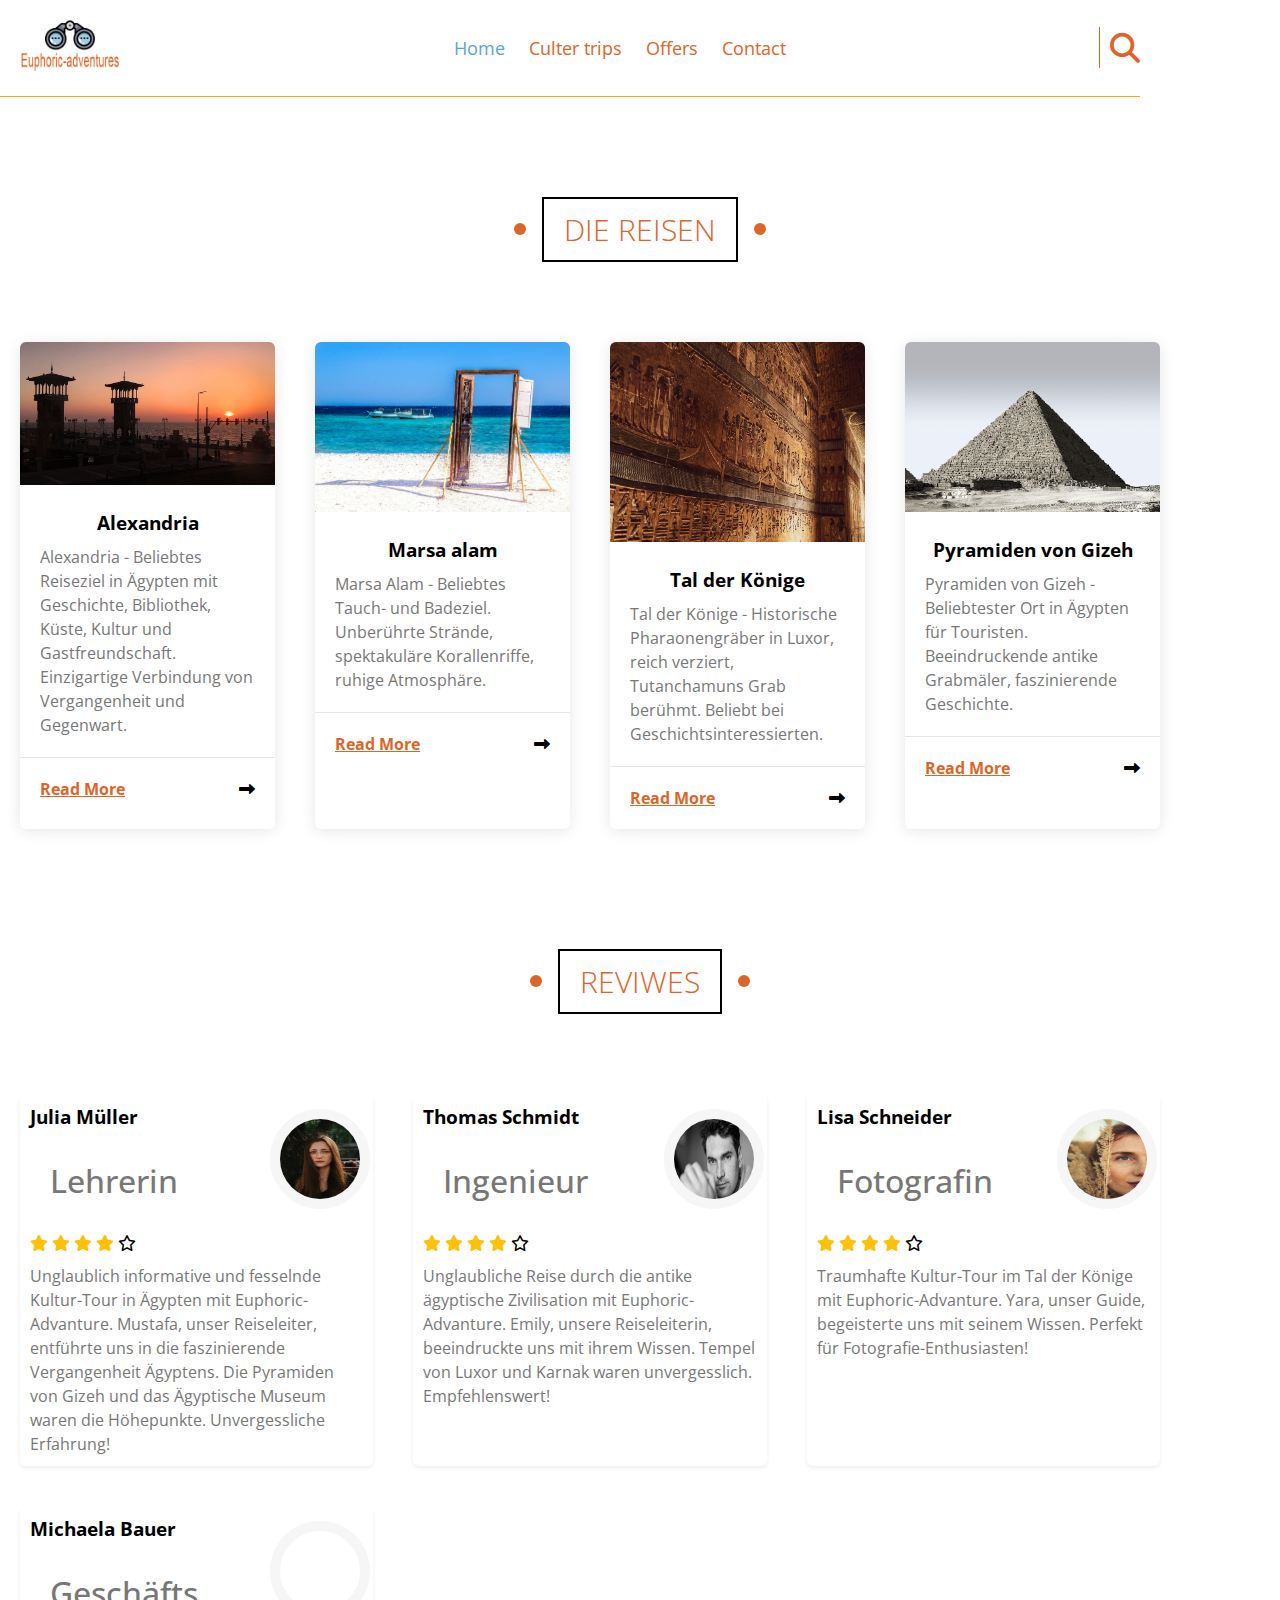
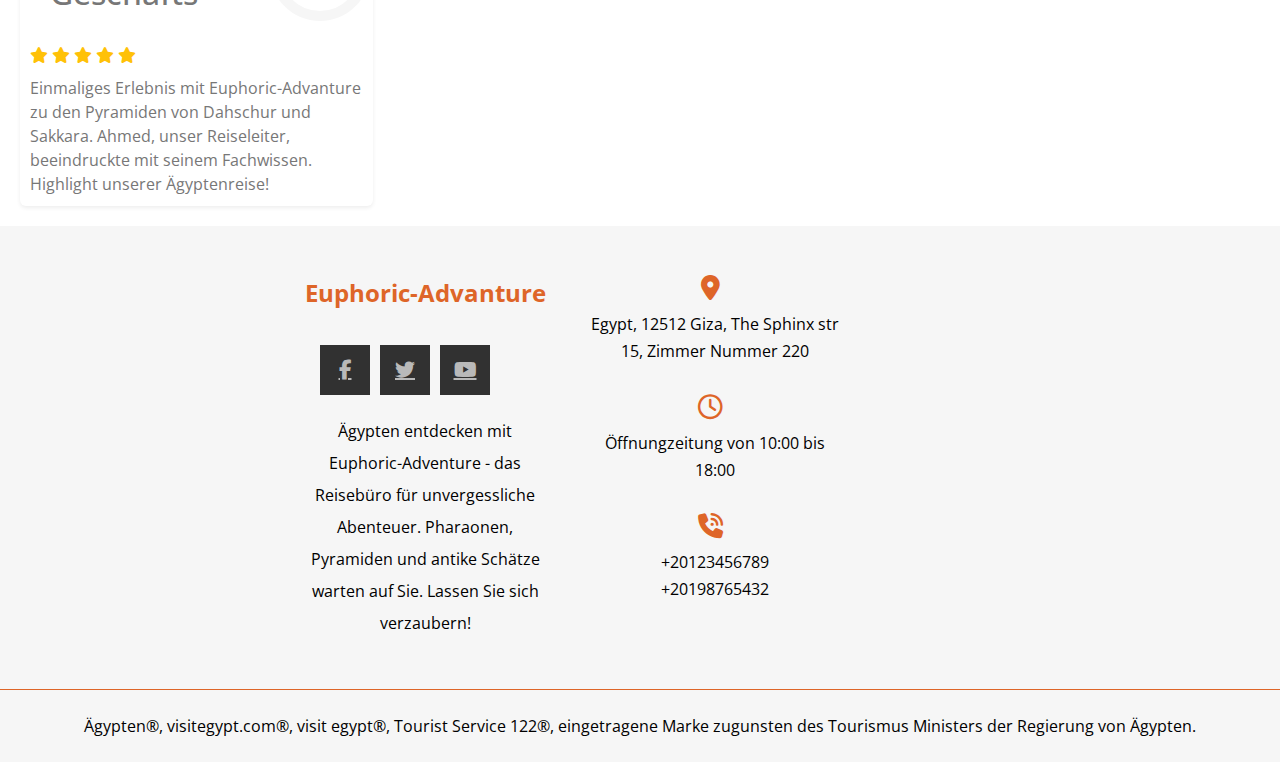
<file: Culture-trips.html>
<!DOCTYPE html>
<html lang="DE">
<head>
<meta charset="UTF-8">
<meta name="viewport" content="width=device-width, initial-scale=1.0">
<!-- Css-file -->
<link rel="stylesheet" href="css/style.css">
<!-- Font-awesome-icon -->
<link rel="stylesheet" href="https://cdnjs.cloudflare.com/ajax/libs/font-awesome/6.4.0/css/all.min.css">

<title>Euphoric-Advanture</title>
</head>
<body>
<header>
  <!-- Start header -->
  <div class="container">
    <a href="#" class="logo">
      <img width="140px" src="imgs/onlinelogomaker-061423-0556-7995-500.jpg" alt="logo">
    </a>
    <nav>
      <div class="header">
        <div class="links">
          <span class="icon">
            <span></span>
            <span></span>
            <span></span>
          </span>
        </div>
      </div>
      <ul>
        <li><a class="active" href="index.html">Home</a></li>
        <li><a href="Culture-trips.html">Culter trips</a></li>
        <li><a href="#">Offers</a></li>
        <li><a href="Contact.html">Contact</a></li>
      </ul>
    </nav>
    <div class="search">
      <i class="fa-solid fa-magnifying-glass"></i>
    </div>
  </div>
 
</header>
<!-- End header -->


<!-- Start Articles -->
<section class="articles" id="articles">
  <h2 class="main-title">Die Reisen</h2>
  <div class="container">
    <div class="box">
      <img decoding="async" src="imgs/sohila-i-darwesh-rPGORV_PGlo-unsplash.jpg" alt="" />
      <div class="content">
        <h3>Alexandria</h3>
        <p>Alexandria - Beliebtes Reiseziel in Ägypten mit Geschichte, Bibliothek, Küste, Kultur und Gastfreundschaft. Einzigartige Verbindung von Vergangenheit und Gegenwart.</p>
      </div>
      <div class="info">
        <a href="">Read More</a>
        <i class="fas fa-long-arrow-alt-right"></i>
      </div>
    </div>
    <div class="box">
      <img decoding="async" src="imgs/Marsa alam.jpg" alt="" />
      <div class="content">
        <h3>Marsa alam</h3>
        <p>Marsa Alam - Beliebtes Tauch- und Badeziel. Unberührte Strände, spektakuläre Korallenriffe, ruhige Atmosphäre.</p>
      </div>
      <div class="info">
        <a href="">Read More</a>
        <i class="fas fa-long-arrow-alt-right"></i>
      </div>
    </div>
    <div class="box">
      <img decoding="async" height="200px" src="imgs/wadi elmolok.jpg" alt="" />
      <div class="content">
        <h3>Tal der Könige</h3>
        <p>Tal der Könige - Historische Pharaonengräber in Luxor, reich verziert, Tutanchamuns Grab berühmt. Beliebt bei Geschichtsinteressierten.</p>
      </div>
      <div class="info">
        <a href="">Read More</a>
        <i class="fas fa-long-arrow-alt-right"></i>
      </div>
    </div>
    <div class="box">
      <img decoding="async" src="imgs/pyramids.jpg" alt="" />
      <div class="content">
        <h3>Pyramiden von Gizeh</h3>
        <p>Pyramiden von Gizeh - Beliebtester Ort in Ägypten für Touristen. Beeindruckende antike Grabmäler, faszinierende Geschichte.</p>
      </div>
      <div class="info">
        <a href="">Read More</a>
        <i class="fas fa-long-arrow-alt-right"></i>
      </div>
    </div>
  </div>
</section>
<!-- End Articles -->

<!-- Start Testimonials -->
<section class="testimonials" id="testimonials">
  <h2 class="main-title">Reviwes</h2>
  <div class="container">
    <div class="box">
      <img decoding="async" src="imgs/julia.jpg" alt="" />
      <h3>Julia Müller</h3>
      <span class="title">Lehrerin</span>
      <div class="rate">
        <i class="filled fas fa-star"></i>
        <i class="filled fas fa-star"></i>
        <i class="filled fas fa-star"></i>
        <i class="filled fas fa-star"></i>
        <i class="far fa-star"></i>
      </div>
      <p>
        Unglaublich informative und fesselnde Kultur-Tour in Ägypten mit Euphoric-Advanture. Mustafa, unser Reiseleiter, entführte uns in die faszinierende Vergangenheit Ägyptens. Die Pyramiden von Gizeh und das Ägyptische Museum waren die Höhepunkte. Unvergessliche Erfahrung!
      </p>
    </div>
    <div class="box">
      <img decoding="async" src="imgs/thomas.jpg" alt="" />
      <h3>Thomas Schmidt</h3>
      <span class="title">Ingenieur</span>
      <div class="rate">
        <i class="filled fas fa-star"></i>
        <i class="filled fas fa-star"></i>
        <i class="filled fas fa-star"></i>
        <i class="filled fas fa-star"></i>
        <i class="far fa-star"></i>
      </div>
      <p>
        Unglaubliche Reise durch die antike ägyptische Zivilisation mit Euphoric-Advanture. Emily, unsere Reiseleiterin, beeindruckte uns mit ihrem Wissen. Tempel von Luxor und Karnak waren unvergesslich. Empfehlenswert!
      </p>
    </div>
    <div class="box">
      <img decoding="async" src="imgs/lisa.jpg" alt="" />
      <h3>Lisa Schneider</h3>
      <span class="title">Fotografin</span>
      <div class="rate">
        <i class="filled fas fa-star"></i>
        <i class="filled fas fa-star"></i>
        <i class="filled fas fa-star"></i>
        <i class="filled fas fa-star"></i>
        <i class="far fa-star"></i>
      </div>
      <p>
        Traumhafte Kultur-Tour im Tal der Könige mit Euphoric-Advanture. Yara, unser Guide, begeisterte uns mit seinem Wissen. Perfekt für Fotografie-Enthusiasten!
      </p>
    </div>
    <div class="box">
      <img decoding="async" src="imgs/mesheala.jpg" alt="" />
      <h3>Michaela Bauer</h3>
      <span class="title">Geschäfts</span>
      <div class="rate">
        <i class="filled fas fa-star"></i>
        <i class="filled fas fa-star"></i>
        <i class="filled fas fa-star"></i>
        <i class="filled fas fa-star"></i>
        <i class="filled fas fa-star"></i>
      </div>
      <p>
        Einmaliges Erlebnis mit Euphoric-Advanture zu den Pyramiden von Dahschur und Sakkara. Ahmed, unser Reiseleiter, beeindruckte mit seinem Fachwissen. Highlight unserer Ägyptenreise!
      </p>
    </div>
  </div>
</section>
<!-- End Testimonials -->



<!-- Start Footer -->
<section class="footer">
  <div class="container">
    <div class="box">
      <h3>Euphoric-Advanture</h3>
      <ul class="social">
        <li>
          <a href="#" class="facebook">
            <i class="fab fa-facebook-f"></i>
          </a>
        </li>
        <li>
          <a href="#" class="twitter">
            <i class="fab fa-twitter"></i>
          </a>
        </li>
        <li>
          <a href="#" class="youtube">
            <i class="fab fa-youtube"></i>
          </a>
        </li>
      </ul>
      <p class="text">
        Ägypten entdecken mit Euphoric-Adventure - das Reisebüro für unvergessliche Abenteuer. Pharaonen, Pyramiden und antike Schätze warten auf Sie. Lassen Sie sich verzaubern!
      </p>
    </div>
    <div class="box">
      <div class="line">
        <i class="fas fa-map-marker-alt fa-fw"></i>
        <div class="info">Egypt, 12512 Giza, The Sphinx str 15, Zimmer Nummer 220</div>
      </div>
      <div class="line">
        <i class="far fa-clock fa-fw"></i>
        <div class="info">Öffnungzeitung von 10:00 bis 18:00</div>
      </div>
      <div class="Email Addresse ">

      </div>
      <div class="line">
        <i class="fas fa-phone-volume fa-fw"></i>
        <div class="info">
          <span>+20123456789</span>
          <span>+20198765432</span>
        </div>
      </div>
    </div>
  </div>
  <p class="copyright">Ägypten®, visitegypt.com®, visit egypt®, Tourist Service 122®, eingetragene Marke zugunsten des Tourismus Ministers der Regierung von Ägypten.</p>
</section>

</body>
</html>
<!-- End Footer -->
</file>
<file: css/style.css>
@import url('https://fonts.googleapis.com/css2?family=Open+Sans:wght@300;400;500;600;700;800&display=swap');

@media (max-width:1023px) {}

body {
  font-family: 'Open Sans', sans-serif;
}

:root {
  --secondar-color: #2c4755;
  --section-background: #f6f6f6;
  --main-duration: 0.5s;
  --main-color: #de6528 ;
  --transparent-color: rgb(15 116 143 / 70%);
}

* {
  -webkit-box-sizing: border-box;
  -moz-box-sizing: border-box;
  box-sizing: border-box;
  padding: 0;
  margin: 0;
}

html {
  scroll-behavior: smooth;
}
@media (min-width:1920px) {
  html{ font-size: calc((16/ 1920)* 100vw) ;
  }
}

@media (min-width: 576px) {
  .container {
    max-width: 540px;
  }
}

@media (min-width: 768px) {
  .container {
    max-width: 720px;
    position: relative;
  }
}

@media (min-width: 992px) {
  .container {
    max-width: 960px;
  }
}

@media (min-width: 1200px) {
  .container {
    max-width: 1140px;
  }
}

@media (min-width: 1400px) {
  .container-xxl,
  .container-xl,
  .container-lg,
  .container-md,
  .container-sm,
  .container {
    max-width: 1320px;
  }

  .container {
    width: 100%;
    margin: 0 auto;
  }
}

/* Start header  */

header {
  background-color: #ffffff;
}

header .container {
  display: flex;
  align-items: center;
  justify-content: space-between;
  padding: 16px 0;
  border-bottom: 1px solid orange ;
}

header .container ul li {
  display: inline-block;
  list-style: none;
}

header .container ul li a {
  padding: 10px;
  display: inline-block;
  text-decoration: none;
  color: #de6528;
  transition: 0.3s ease;
  font-size: 18px;
}

header .container ul li a:hover {
  color: #a2cde3;
}

header .container ul li a.active {
  color: #5aa7ce;
}

.search {
  color: #de6528;
  font-size: 30px;
  position: relative;
  border-left: solid 1px;
  padding-left: 10px;
  cursor: pointer;
}

@media (max-width: 767px)  {
  header .container ul {
    display: none;
  }

  .header .links .icon {
    width: 30px;
    display: flex;
    flex-wrap: wrap;
    justify-content: flex-end;
  }

  .header .links .icon span {
    background-color: #333;
    margin-bottom: 5px;
    height: 2px;
  }

  .links .icon span:first-child {
    width: 100%;
  }

  .links .icon span:nth-child(2) {
    width: 60%;
    
  }

  .header .links:hover .icon span:nth-child(2) {
    width: 100%;
  }

  .links .icon span:last-child {
    width: 100%;
  }

  .search {
    padding-right: 15px;
  }
}

/* End header  */

/* Start-main */
section.main::before {
  content: '';
  display: block;
  position: absolute;
  left: 0;
  width: 100%;
  height: 100%;
  background-color: rgb(0 0 0 / 30%);
}

.main {
  width: 100%;
  min-height: 100vh;
  display: flex;
  align-items: center;
  background: url(../imgs/omar-elsharawy-pwMbtwA9LRc-unsplash.jpg) no-repeat ;
  background-size: cover; 
  background-position: center ;
  
}

.main h1 {
  color: #dadada;
  font-size: 32px;
  font-weight: 500;
}

.main h2  {
  font-family: 'Open Sans', sans-serif;
  display: inline-block;
  margin-top: 10px;
  color: #de6528 ;
  font-size: 100px;
  font-weight: 600;
}

.main-btn {
  color: #ffffff ;
  background-color: #de6528;
  text-decoration: none;
  font-size: 18px;
  font-weight: 600;
  display: inline-block;
  padding: 16px 33px;
  letter-spacing: 1px;
  border-radius: 15px;
  margin-bottom: 40px;
  transition: 0.8s ease;
}

.main-btn:hover {
  background-color: #5AA7CE ;
  transform: scale(1.1);
}

@media (max-width: 767px) {
  .main {
    padding: 30px;
  }

  .main h1{
    color: white;
  }

  .main h2 {
    font-size: 40px;
    color: #de6528;
  }

  .main-btn {
    font-size: 10px;
  }

  .main-btn :hover {
    background-color: #5aa7ce;
  }
}
/* End-main */


/* Start About */


.about {
  padding-top: 20px;
  padding-bottom: 20px;

  
 
}

.about .about-content {
  margin-top: 100px;
  display: flex;
  flex-wrap: wrap;
  justify-content: center; 
  align-items: center; 
}

.about .about-content .image {
  position: relative;
  margin: 0 auto 60px;
  width: 480px;
  height: 480px;
  margin-top: 35px;
}

.about .about-content .image img {
  max-width: 100%;
  height: auto; 
  padding: 5px;
}

.about .about-content .text {
  flex-basis: calc(100% - 500px);
  margin-left: 15px;
  padding: 20px;
}

.about .about-content .text p:first-of-type {
  font-weight: 400;
  line-height: 1.7;
  margin-bottom: 20px;
}

.about .about-content .text hr {
  width: 50%;
  display: inline-block;
  border-color: var(--main-color);
  margin: 10px;
}

.about .about-content .text p:last-of-type {
  line-height: 1.7;
  color: #777;
}

/* Media Queries for Mobile */
@media  (max-width: 768px) {
  .about .about-content .image {
    width: 100%;
    height: auto;
    margin-bottom: 30px;
  }

  .about .about-content .text {
    flex-basis: 100%;
    margin-left: 0;
  }  
}
/* End About */

/* Strat services  */
.title {
  display: flex;
  justify-content: center;
  align-items: center;
  color: #de6528;
  font-size: 32px;
  font-weight: 500;
  margin-bottom: 30px;
  padding: 20px;
}

.content {
  display: flex;
  justify-content: center;
  flex-direction: row;
  flex-wrap: wrap;
}

.card {
  background-color: #ffffff;
  width: 350px;
  box-shadow: 0 5px 25px rgba(1, 1, 1, 15%);
  border-radius: 10px;
  padding: 25px;
  margin: 15px;
  transition: 0.7s ease;
}

.card:hover {
  transform: scale(1.1);
  transition: 0.7s ease;
}

.info h3 {
  color: #5AA7CE;
  font-size: 1.2em;
  font-weight: 700;
  margin-top: 10px;
  margin-bottom: 10px;
}

.info h3~p:hover {
  color: #5AA7CE;
}

.info img {
  width: 100%;
  object-fit: cover;
}

.second-btn {
  color: #ffffff;
  background-color: #5AA7CE;
  text-decoration: none;
  font-size: 8px;
  display: inline-block;
  padding: 10px;
  letter-spacing: 1px;
  border-radius: 15px;
  margin: 10px;
  transition: 0.8s ease;
  margin-left: 30%;
}

.second-btn:hover {
  font-size: 10px;
  background-color: #A2CDE3;
  transform: scale(1.1);
}

/* Start Portfolio */
.main-heading h2 {
  font-size: 40px;
}

.main-heading p {
  margin-top: 20px;
}

.portfolio {
  padding: 0px 200px;
}

.portfolio .shuffle {
  display: flex;
  justify-content: center;
}

.portfolio .imgs-container {
  display: flex;
  flex-wrap: wrap;
  margin-top: 60px;
}

.portfolio .imgs-container .box {
  overflow: hidden;
  position: relative;
  padding: 5px;
}

.portfolio .imgs-container .box:hover .caption {
  bottom: 0;
}

.portfolio .imgs-container .box:hover img {
  transform: rotate(3deg) scale(1.1);
}

.portfolio .imgs-container .box {
  flex-basis: 25%;
}

.portfolio .imgs-container .box img {
  max-width: 100%;
  transition: 0.3s;
}

.portfolio .imgs-container .box .caption {
  position: absolute;
  left: 0;
  padding: 20px;
  background-color: white;
  width: 100%;
  transition: 0.3s;
  bottom: -100%;
}

.portfolio .imgs-container .box .caption p {
  color: #5AA7CE;
}

.portfolio .more {
  background-color: var(--transparent-color);
  color: white;
  padding: 15px 20px;
  display: block;
  width: fit-content;
  margin: 30px auto;
  text-decoration: none;
  text-transform: uppercase;
}

@media (max-width: 768px) {
  .portfolio {
    padding: 0px 50px;
    margin-left: 20px;
  }

  .portfolio .imgs-container .box {
    flex-basis: 50%;
  }
}

@media (max-width: 480px) {
  .portfolio {
    padding: 0px 20px;
  }

  .portfolio .imgs-container .box {
    flex-basis: 100%;
  }
}
/* End Portfolio */


/* Start Footer */
.footer {
  background-color: #f6f6f6;
  padding: 50px 0 0;
}

@media (max-width: 767px) {
  .footer {
    text-align: center;
  }
}

.footer .container {
  display: flex;
  flex-wrap: wrap;
  justify-content: center;
  gap: 40px;
}

.footer .box h3 {
  color: var(--main-color);
  font-size: 30px;
  margin: 0 0 20px;
}

.social {
  display: flex;
  list-style: none;
  padding: 20px;
}

@media (max-width: 767px) {
  .footer .box .social {
    justify-content: center;
  }
}

.social li {
  margin-right: 10px;
}

.social li a {
  background-color: #313131;
  color: #b9b9b9;
  display: inline-flex;
  justify-content: center;
  align-items: center;
  width: 50px;
  height: 50px;
  font-size: 20px;
  
}

.social .facebook:hover {
  background-color: #1877f2;
}

.social .twitter:hover {
  background-color: #1da1f2;
}

.social .youtube:hover {
  background-color: #ff0000;
}

.footer .box .text {
  line-height: 2;
  color: #000000;
}


.footer .box .line {
  display: flex;
  align-items: center;
  color: #000;
  margin-bottom: 30px;
}

@media (max-width: 767px) {
  .footer .box .line {
    flex-direction: column;
  }
}

.footer .box .line i {
  font-size: 25px;
  color: var(--main-color);
  margin-right: 10px;
}

@media (max-width: 767px) {
  .footer .box .line i {
    margin-right: 0;
    margin-bottom: 15px;
  }
}

.footer .box .line .info {
  line-height: 1.7;
  flex: 1;
}

.footer .box .line .info span {
  display: block;
}

.footer .footer-gallery img {
  width: 78px;
}

.footer .container {
  padding-left: 20px;
}

.footer .box {
  text-align: center;
}

.footer .box h3 {
  font-size: 24px;
  margin-bottom: 16px;
}

.footer .box .line {
  flex-direction: column;
  align-items: center;
  text-align: center;
}

.footer .box .line i {
  margin-bottom: 10px;
}

.footer .box .links li {
  padding-left: 0;
}

.footer .box .links li a {
  display: block;
  padding: 6px 0;
}

.footer .text-center {
  text-align: center;
}

.footer .text-center .line {
  justify-content: center;
}

.footer .text-center .line i {
  margin-right: 10px;
}

.footer .text-center .line .info {
  text-align: center;
}

.footer .text-center .line .info span {
  display: inline-block;
  margin-right: 10px;
}

.footer .text-center .line .info span:last-of-type {
  margin-right: 0;
}

.footer .text-center .line .info br {
  display: none;
}



@media (min-width: 768px) {
  .footer .container {
    justify-content: center;
    padding-left: 0;
  }

  .footer .box {
    flex-basis: 250px;
  }

  .footer .text-center .line .info:before {
    content: none;
  }

  .footer .text-center .line .info:after {
    content: none;
  }
}
.footer .copyright {
  padding: 25px 0;
  text-align: center;
  color: rgb(0, 0, 0);
  margin: 50px 0 0;
  border-top: 1px solid #de6528;
}
/* End Footer */


/* Start-main2 */
section.main-2::before {
  content: '';
  display: block;
  position: absolute;
  left: 0;
  width: 100%;
  height: 100vh;
  background-color: rgba(0, 0, 0, 0.3);
}

section {
  padding: 10px 20px;
}

.main-2 {
  width: 100%;
  min-height: 100vh;
  display: flex;
  align-items: center;
  background: url(../imgs/pexels-taryn-elliott-3889907.jpg) no-repeat;
  background-size: cover;
  background-attachment: fixed;
  background-position: center;
}

.main-2 h1 {
  color: #ffffff;
  font-size: 32px;
  font-weight: 500;
}

.main-2 h2 {
  display: inline-block;
  margin-top: 10px;
  color: #f6f6f6;
  font-size: 100px;
  font-weight: 600;
}

.main-btn-2 {
  color: #000000;
  background-color: #ffffff;
  text-decoration: none;
  font-size: 18px;
  font-weight: 600;
  display: inline-block;
  padding: 16px 35px;
  letter-spacing: 1px;
  border-radius: 15px;
  transition: 0.8s ease;
  margin-left: 450px;
  margin-bottom: 40px;
  margin-top: 60px;
}

.main-btn-2:hover {
  background-color: #5AA7CE;
  transform: scale(1.1);
  color: #ffffff;
}

@media (max-width: 767px) {
  .main {
    padding: 30px;
  }

  .main-2 {
    align-items: flex-start;
    padding: 30px;
    text-align: center;
    background-position: top;
  }

  .main-2 h1 {
    font-size: 24px;
    margin-bottom: 10px;
    color: #487890;
  }

  .main-2 h2 {
    font-size: 60px;
    color: #487890;
  }

  .main-btn-2 {
    font-size: 16px;
    padding: 8px 16px;
    margin-left: 0;
    margin-bottom: 15px;
    margin-top: 20px;
    color:#487890 ;
  }
}

/* End-main */


/* Start Contact */
.contact {
  padding-top: 100px;
  
}

.contact .main-heading p {
  margin-bottom: 20px;
}

.contact .main-heading h2 {
  color: #de6528;
}

.contact .content {
  display: flex;
  flex-wrap: wrap;
  justify-content: space-between;
}

.email {
  display: block;
  color: #007bff;
  text-decoration: none;
}

.email:hover {
  text-decoration: underline;
}

.contact .content form {
  flex-basis: 70%;
}

.contact .content form .main-input {
  padding: 20px;
  display: block;
  border: 1px solid #ccc;
  margin-bottom: 30px;
  width: 100%;
}

.contact .content form .main-input:focus {
  outline: none;
}

.contact .content form textarea.main-input {
  height: 200px;
}

.contact .content form input[type="submit"] {
  background-color: var(--main-color);
  color: white;
  padding: 20px;
  border: none;
  display: flex;
  margin-left: auto;
  text-transform: uppercase;
  cursor: pointer;
  margin-bottom: 20px;
}

.contact h3 {
  font-size: 30px;
  margin-top: 20px;
  margin-bottom: 20px;
  font-weight: 500;
}

h5 {
  font-size: 40px;
  color: #de6528;
  font-weight: 500;
  margin-top: 20px;
  margin-bottom: 20px;
}

.contact .content .info {
  flex-basis: 25%;
}

.contact .content .info h4 {
  text-transform: uppercase;
  margin-bottom: 30px;
  font-weight: 500;
  font-size: 10px;
}

.contact .content .info .phone {
  display: block;
  color: #777;
  margin-bottom: 30px;
}

.contact .content .info h4:nth-of-type(2) {
  margin-top: 30px;
}

.contact .content .info .address {
  color: #777;
  line-height: 2;
}

@media (max-width: 767px) {
  .main-heading h2 {
    font-size: 30px;
    margin-left: 20px;
  }
  .main-heading p {
    font-size: 15px;
    margin-left: 25px;
  }
  .contact .content {
    flex-direction: column;
    align-items: center;
  }
  .contact .content h3 {
    font-size: 20px;
    margin-left: 40px;
  }
  .contact .content form {
    width: 100%;
  }

  .contact .content form .main-input,
  .contact .content form textarea.main-input,
  .contact .content form input[type="submit"] {
    margin-left: auto;
    margin-right: auto;
    width: 80%;
  }

  .contact .content form textarea.main-input {
    height: 120px;
  }

  .contact .content form input[type="submit"] {
    padding: 15px;
    margin-bottom: 15px;
  }

  .contact .content .info {
    margin-top: 20px;
    text-align: center;
  }

  .contact .content .info h4 {
    font-size: 16px;
    margin-bottom: 20px;
  }

  .contact .content .info .phone {
    margin-bottom: 5px;
  }

  .contact .content .info h4:nth-of-type(2) {
    margin-top: 60px;
  }
  h5{
    font-size: 30px;
    margin-left:30px ;
  }
}

/* End Contact */




/* Start culture trips */

/* Start Articles */
.articles {
  padding-top: 50px;
  padding-bottom: 50px;
  position: relative;
}
.articles .container {
  display: grid;
  grid-template-columns: repeat(auto-fill, minmax(250px, 1fr));
  gap: 40px;
}
.articles .box {
  box-shadow: 0 2px 15px rgb(0 0 0 / 10%);
  background-color: white;
  border-radius: 6px;
  overflow: hidden;
  
}
.articles .box:hover {
  transform: translateY(-13px);
  box-shadow: 0 2px 15px rgb(0 0 0 / 20%);
}
.articles .box img {
  width: 100%;
  max-width: 100%;
}
.articles .box .content {
  padding: 20px;
}
.articles .box .content h3 {
  margin: 0;
}
.articles .box .content p {
  margin: 10px 0 0;
  line-height: 1.5;
  color: #777;
}
.articles .box .info {
  padding: 20px;
  border-top: 1px solid #e6e6e7;
  display: flex;
  justify-content: space-between;
  align-items: center;
}
.articles .box .info a {
  color: var(--main-color);
  font-weight: bold;
}

/* End Articles */

/* Start Testimonials */
.testimonials {
  padding-top: 20px;
  padding-bottom: 20px;
  position: relative;
  background-color: white;
}
.testimonials .container {
  display: grid;
  grid-template-columns: repeat(auto-fill, minmax(300px, 1fr));
  gap: 40px;
}
.testimonials .box {
  padding: 20px;
  background-color: rgb(255, 255, 255);
  box-shadow: 0 2px 4px rgb(0 0 0 / 7%);
  border-radius: 6px;
  position: relative;
}
.testimonials .box img {
  position: absolute;
  right: -10px;
  top: -50px;
  width: 100px;
  height: 100px;
  border-radius: 50%;
  border: 10px solid #f6f6f6 ;
}
.testimonials .box h3 {
  margin: 0 0 10px;
}
.testimonials .box .title {
  color: #777;
  margin-bottom: 10px;
  display: block;
}
.testimonials .box .rate .filled {
  color: #ffc107;
}
.testimonials .box p {
  line-height: 1.5;
  color: #777;
  margin-top: 10px;
  margin-bottom: 0;
}

.main-title h2 {
  font-weight: 300;
  font-size: 30px;
}
.main-title {
  font-weight: 300;
  text-transform: uppercase;
  margin: 0 auto 80px;
  border: 2px solid black;
  padding: 10px 20px;
  font-size: 30px;
  width: fit-content;
  position: relative;
  z-index: 1;
  color: var(--main-color);
 margin-top: 50px;

}
.main-title::before,
.main-title::after {
  content: "";
  width: 12px;
  height: 12px;
  background-color: var(--main-color);
  position: absolute;
  border-radius: 50%;
  top: 50%;
  transform: translateY(-50%);
}
.main-title::before {
  left: -30px;
}
.main-title::after {
  right: -30px;
}

.main-title:hover {
  color: #f6f6f6;
  border: 2px solid white;
  transition-delay: 0.2s;
  background-color: #5aa7ce;
}
@media (max-width: 768px) {
  .testimonials .container {
    grid-template-columns: repeat(auto-fill, minmax(100%, 1fr));
    gap: 20px;
  }
}
  .testimonials .box {
    padding: 10px;
  }

  .testimonials .box img {
    top: 15px;
    right: 15%;
    transform: translateX(50%);
  }

/* End Testimonials */


/* Enf culture trips */
</file>
